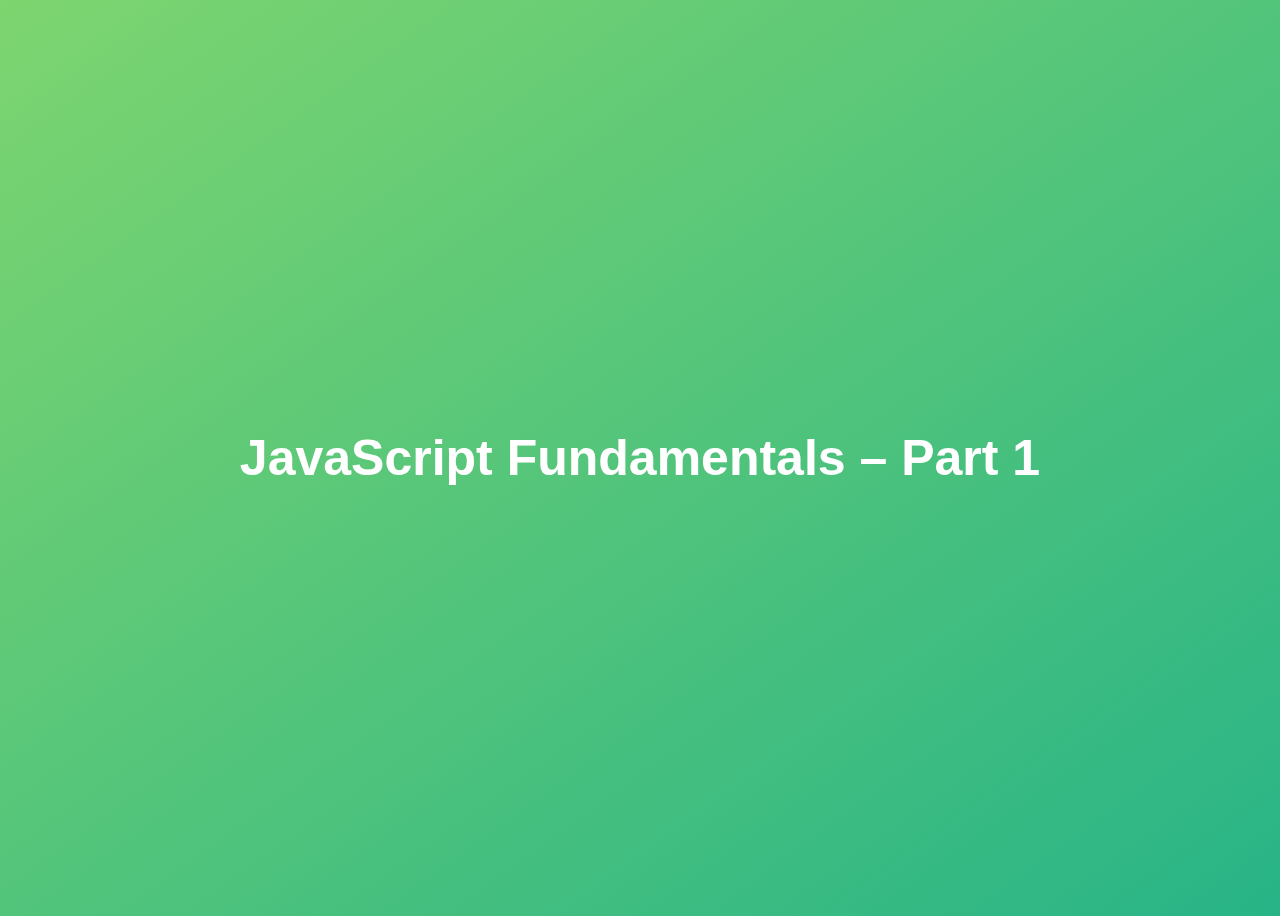
<file: 01-Fundamentals-Part-1/final/index.html>
<!DOCTYPE html>
<html lang="en">
  <head>
    <meta charset="UTF-8" />
    <meta name="viewport" content="width=device-width, initial-scale=1.0" />
    <meta http-equiv="X-UA-Compatible" content="ie=edge" />
    <title>JavaScript Fundamentals – Part 1</title>
    <style>
      body {
        height: 100vh;
        display: flex;
        align-items: center;
        background: linear-gradient(to top left, #28b487, #7dd56f);
      }
      h1 {
        font-family: sans-serif;
        font-size: 50px;
        line-height: 1.3;
        width: 100%;
        padding: 30px;
        text-align: center;
        color: white;
      }
    </style>
  </head>
  <body>
    <h1>JavaScript Fundamentals – Part 1</h1>

    <script src="script.js"></script>
  </body>
</html>
</file>
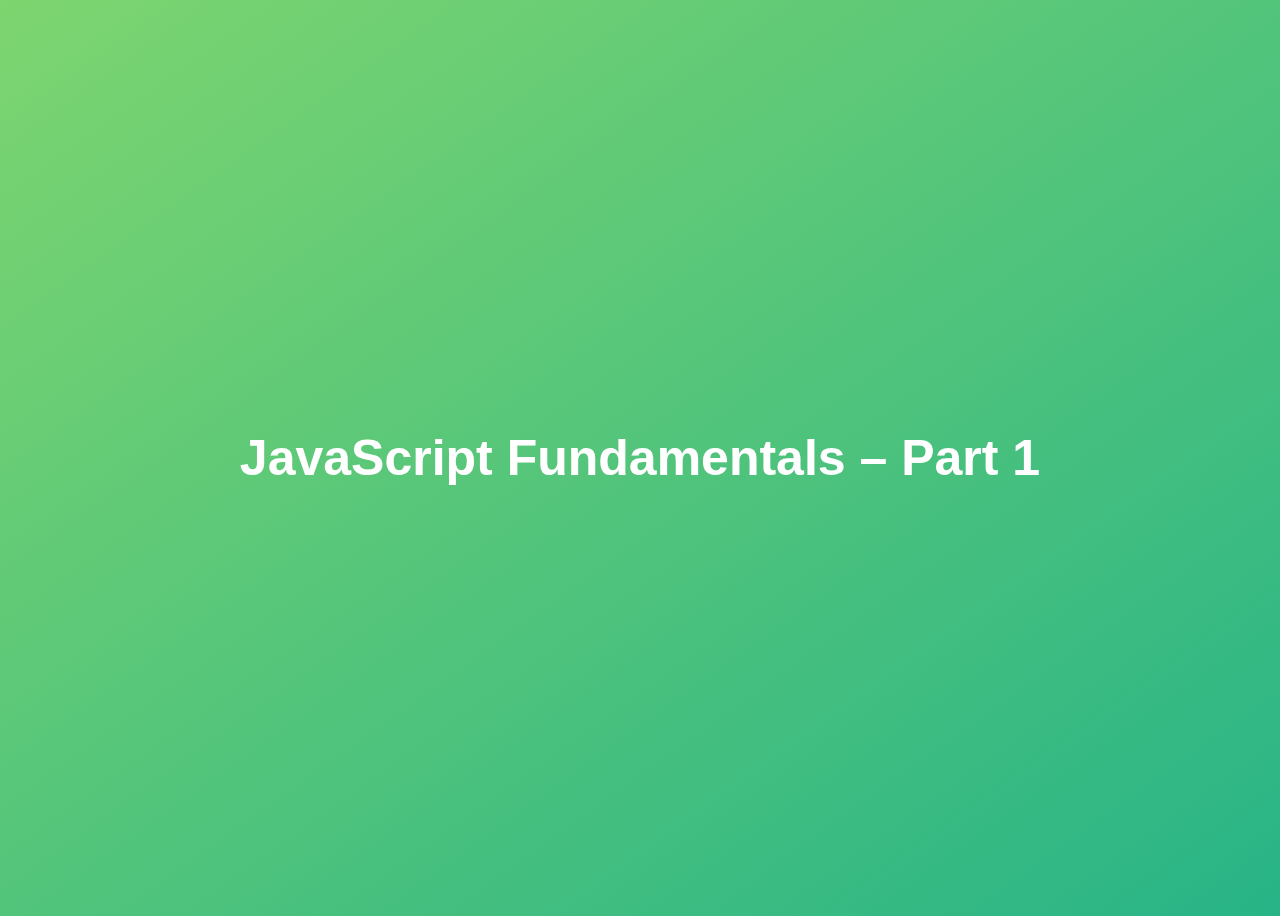
<file: 01-Fundamentals-Part-1/starter/index.html>
<!DOCTYPE html>
<html lang="en">
  <head>
    <meta charset="UTF-8" />
    <meta name="viewport" content="width=device-width, initial-scale=1.0" />
    <meta http-equiv="X-UA-Compatible" content="ie=edge" />
    <title>JavaScript Fundamentals – Part 1</title>
    <style>
      body {
        height: 100vh;
        display: flex;
        align-items: center;
        background: linear-gradient(to top left, #28b487, #7dd56f);
      }
      h1 {
        font-family: sans-serif;
        font-size: 50px;
        line-height: 1.3;
        width: 100%;
        padding: 30px;
        text-align: center;
        color: white;
      }
    </style>
  </head>
  <body>
    <h1>JavaScript Fundamentals – Part 1</h1>
  </body>
  <script src = "script.js">
  </script>
</html>
</file>
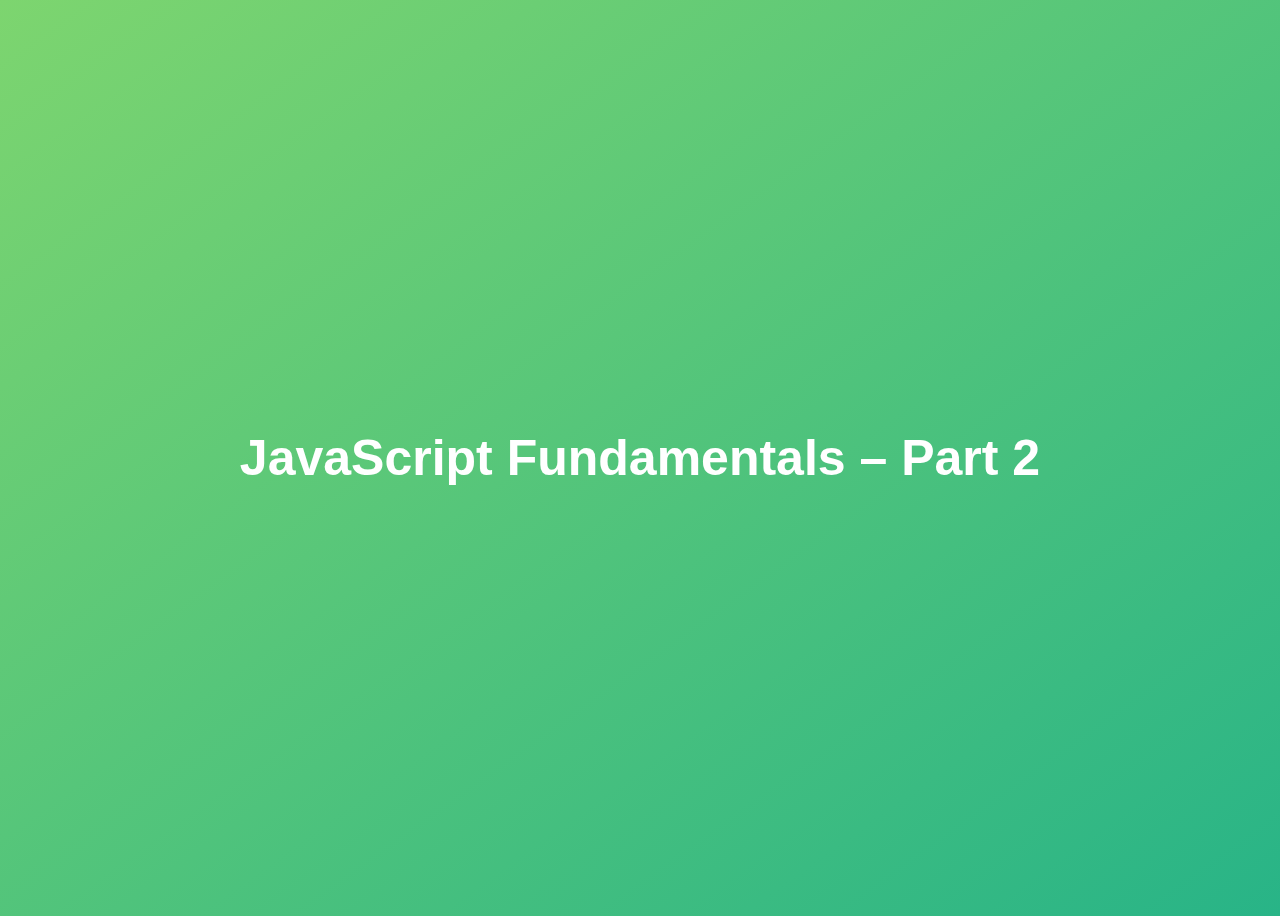
<file: 02-Fundamentals-Part-2/final/index.html>
<!DOCTYPE html>
<html lang="en">
  <head>
    <meta charset="UTF-8" />
    <meta name="viewport" content="width=device-width, initial-scale=1.0" />
    <meta http-equiv="X-UA-Compatible" content="ie=edge" />
    <title>JavaScript Fundamentals – Part 2</title>
    <style>
      body {
        height: 100vh;
        display: flex;
        align-items: center;
        background: linear-gradient(to top left, #28b487, #7dd56f);
      }
      h1 {
        font-family: sans-serif;
        font-size: 50px;
        line-height: 1.3;
        width: 100%;
        padding: 30px;
        text-align: center;
        color: white;
      }
    </style>
  </head>
  <body>
    <h1>JavaScript Fundamentals – Part 2</h1>
    <script src="script.js"></script>
  </body>
</html>
</file>
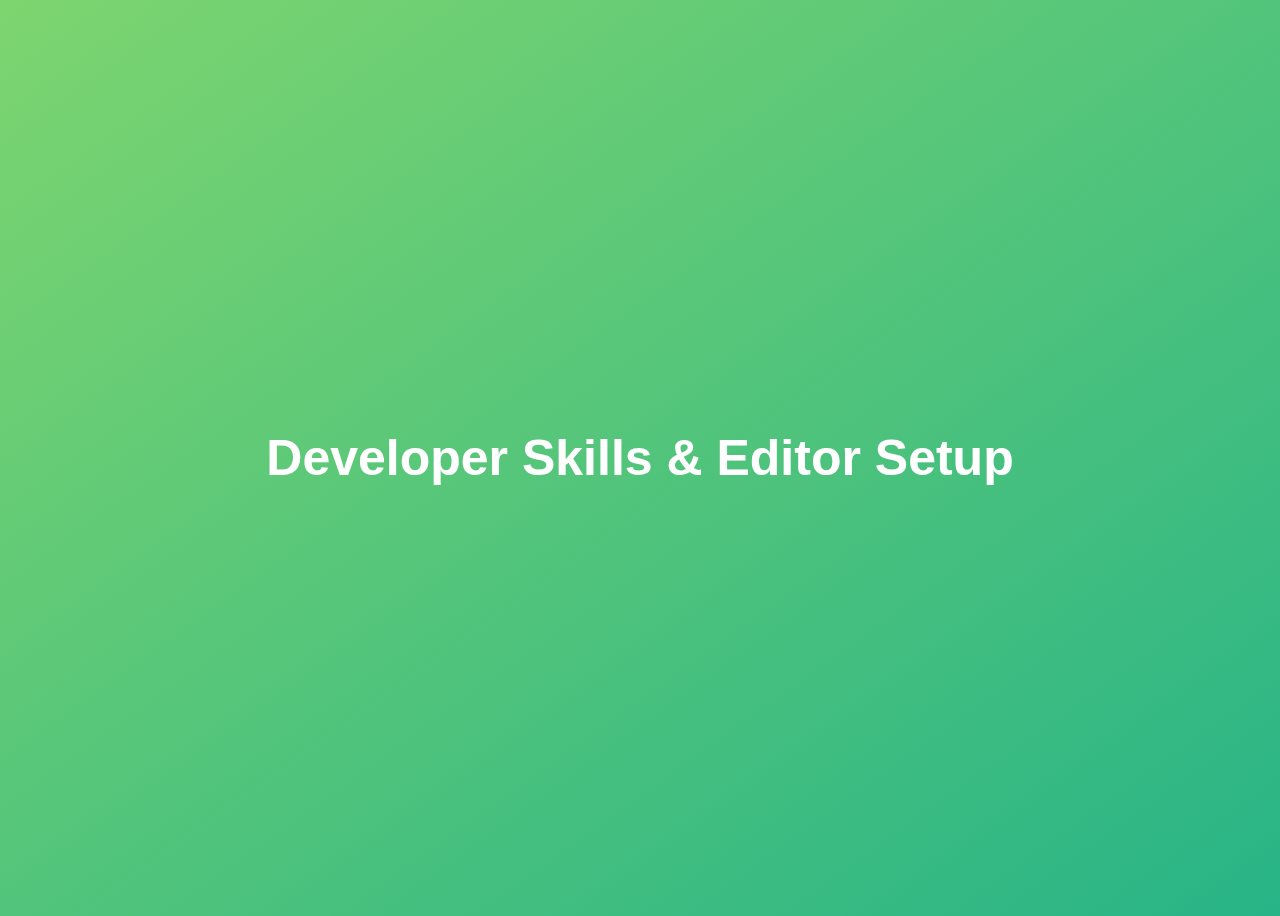
<file: 03-Developer-Skills/final/index.html>
<!DOCTYPE html>
<html lang="en">
  <head>
    <meta charset="UTF-8" />
    <meta name="viewport" content="width=device-width, initial-scale=1.0" />
    <meta http-equiv="X-UA-Compatible" content="ie=edge" />
    <title>Developer Skills & Editor Setup</title>
    <style>
      body {
        height: 100vh;
        display: flex;
        align-items: center;
        background: linear-gradient(to top left, #28b487, #7dd56f);
      }
      h1 {
        font-family: sans-serif;
        font-size: 50px;
        line-height: 1.3;
        width: 100%;
        padding: 30px;
        text-align: center;
        color: white;
      }
    </style>
  </head>
  <body>
    <h1>Developer Skills & Editor Setup</h1>
    <script src="script.js"></script>
  </body>
</html>
</file>
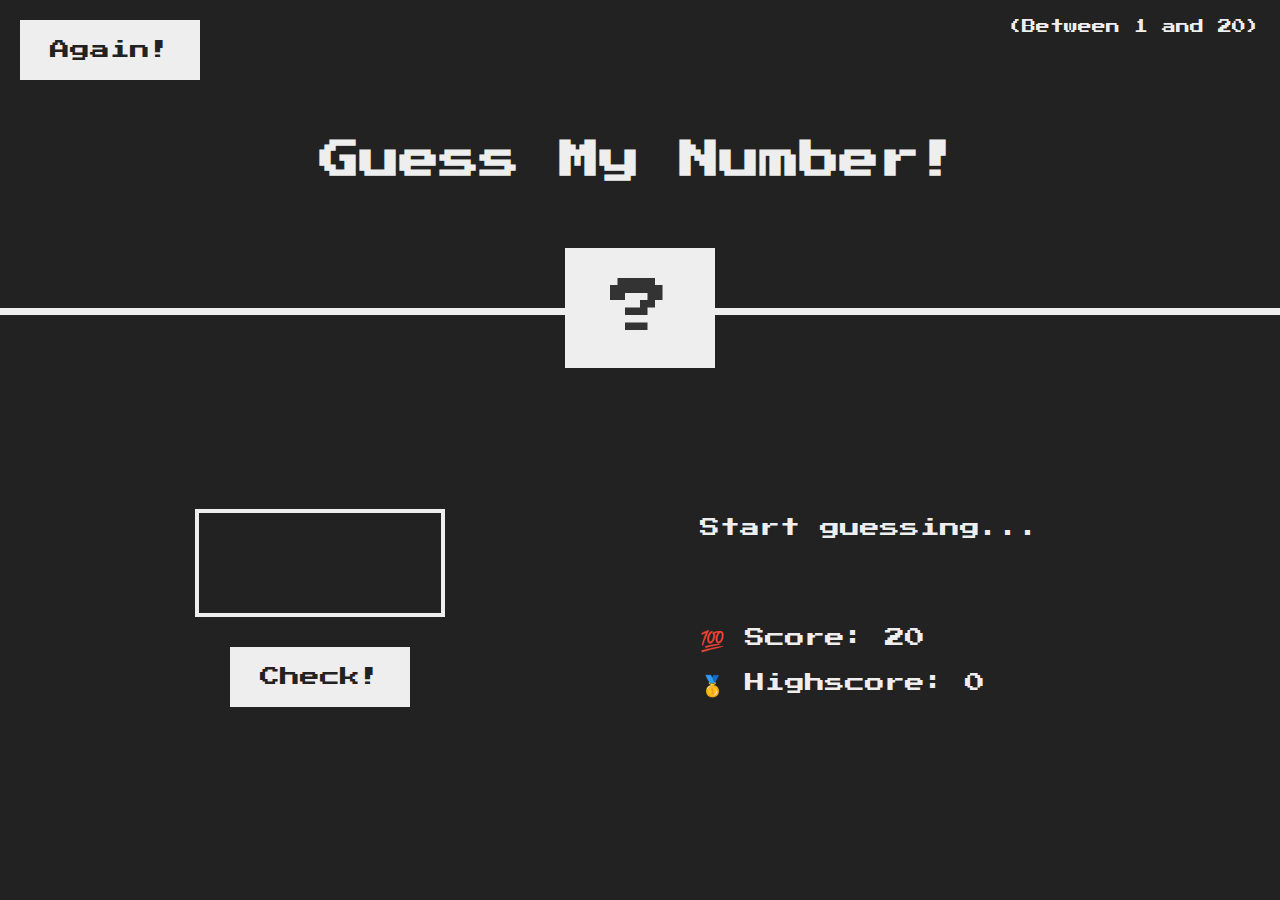
<file: 05-Guess-My-Number/final/index.html>
<!DOCTYPE html>
<html lang="en">
  <head>
    <meta charset="UTF-8" />
    <meta name="viewport" content="width=device-width, initial-scale=1.0" />
    <meta http-equiv="X-UA-Compatible" content="ie=edge" />
    <link rel="stylesheet" href="style.css" />
    <title>Guess My Number!</title>
  </head>
  <body>
    <header>
      <h1>Guess My Number!</h1>
      <p class="between">(Between 1 and 20)</p>
      <button class="btn again">Again!</button>
      <div class="number">?</div>
    </header>
    <main>
      <section class="left">
        <input type="number" class="guess" />
        <button class="btn check">Check!</button>
      </section>
      <section class="right">
        <p class="message">Start guessing...</p>
        <p class="label-score">💯 Score: <span class="score">20</span></p>
        <p class="label-highscore">
          🥇 Highscore: <span class="highscore">0</span>
        </p>
      </section>
    </main>
    <script src="script.js"></script>
  </body>
</html>
</file>
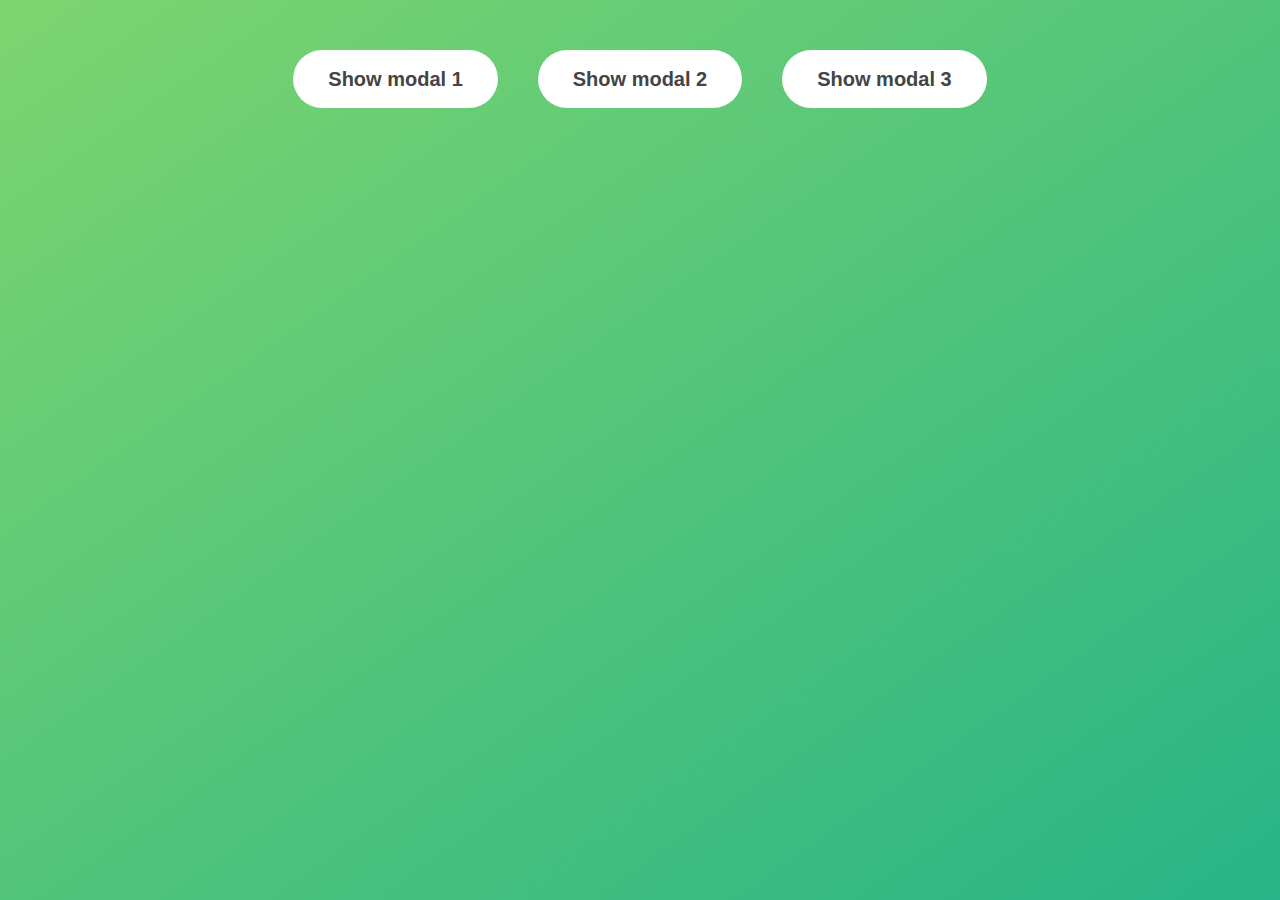
<file: 06-Modal/final/index.html>
<!DOCTYPE html>
<html lang="en">
  <head>
    <meta charset="UTF-8" />
    <meta name="viewport" content="width=device-width, initial-scale=1.0" />
    <meta http-equiv="X-UA-Compatible" content="ie=edge" />
    <link rel="stylesheet" href="style.css" />
    <title>Modal window</title>
  </head>
  <body>
    <button class="show-modal">Show modal 1</button>
    <button class="show-modal">Show modal 2</button>
    <button class="show-modal">Show modal 3</button>

    <div class="modal hidden">
      <button class="close-modal">&times;</button>
      <h1>I'm a modal window 😍</h1>
      <p>
        Lorem ipsum dolor sit amet, consectetur adipisicing elit, sed do eiusmod
        tempor incididunt ut labore et dolore magna aliqua. Ut enim ad minim
        veniam, quis nostrud exercitation ullamco laboris nisi ut aliquip ex ea
        commodo consequat. Duis aute irure dolor in reprehenderit in voluptate
        velit esse cillum dolore eu fugiat nulla pariatur. Excepteur sint
        occaecat cupidatat non proident, sunt in culpa qui officia deserunt
        mollit anim id est laborum.
      </p>
    </div>
    <div class="overlay hidden"></div>

    <script src="script.js"></script>
  </body>
</html>
</file>
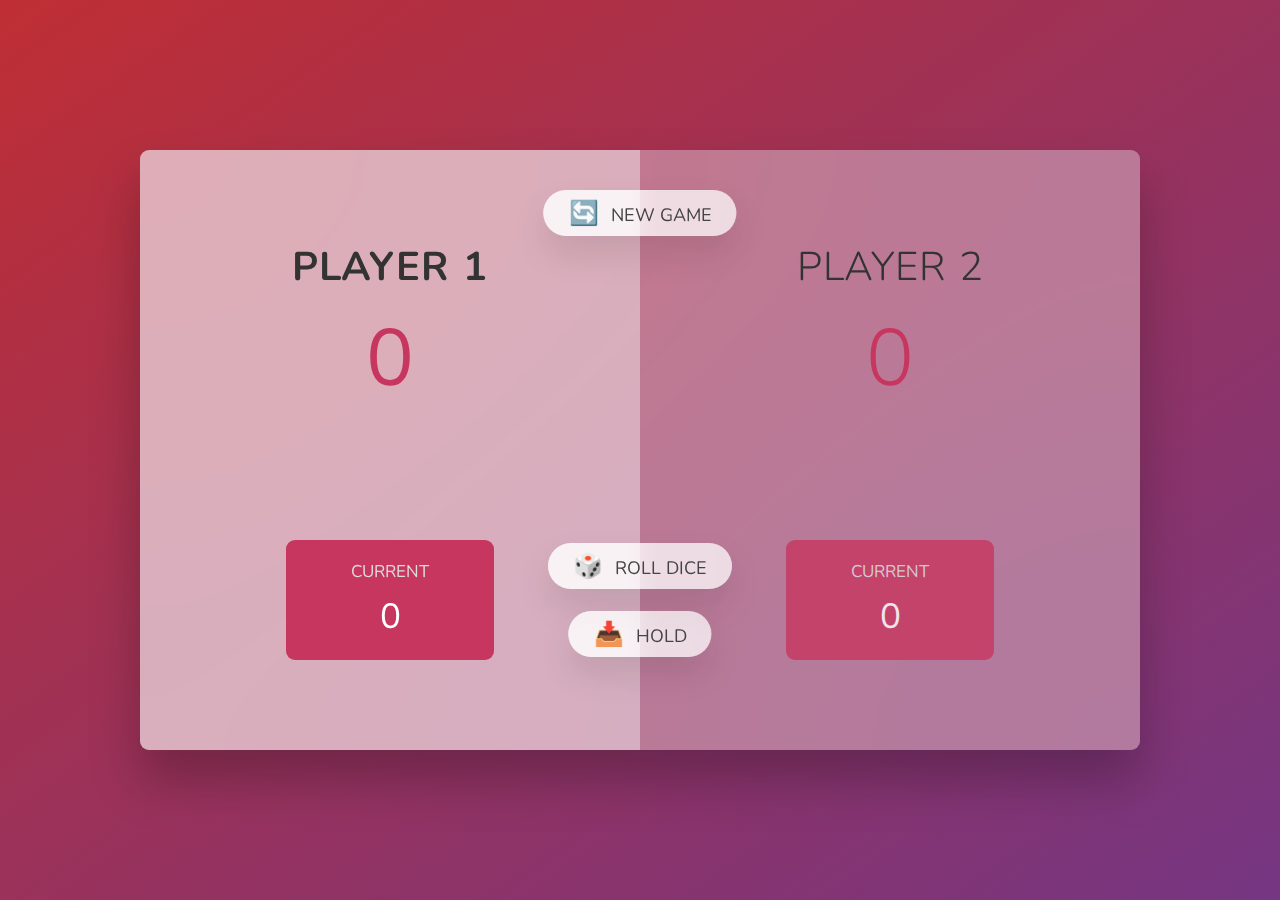
<file: 07-Pig-Game/final/index.html>
<!DOCTYPE html>
<html lang="en">
  <head>
    <meta charset="UTF-8" />
    <meta name="viewport" content="width=device-width, initial-scale=1.0" />
    <meta http-equiv="X-UA-Compatible" content="ie=edge" />
    <link rel="stylesheet" href="style.css" />
    <title>Pig Game</title>
  </head>
  <body>
    <main>
      <section class="player player--0 player--active">
        <h2 class="name" id="name--0">Player 1</h2>
        <p class="score" id="score--0">43</p>
        <div class="current">
          <p class="current-label">Current</p>
          <p class="current-score" id="current--0">0</p>
        </div>
      </section>
      <section class="player player--1">
        <h2 class="name" id="name--1">Player 2</h2>
        <p class="score" id="score--1">24</p>
        <div class="current">
          <p class="current-label">Current</p>
          <p class="current-score" id="current--1">0</p>
        </div>
      </section>

      <img src="dice-5.png" alt="Playing dice" class="dice" />
      <button class="btn btn--new">🔄 New game</button>
      <button class="btn btn--roll">🎲 Roll dice</button>
      <button class="btn btn--hold">📥 Hold</button>
    </main>
    <script src="script.js"></script>
  </body>
</html>
</file>
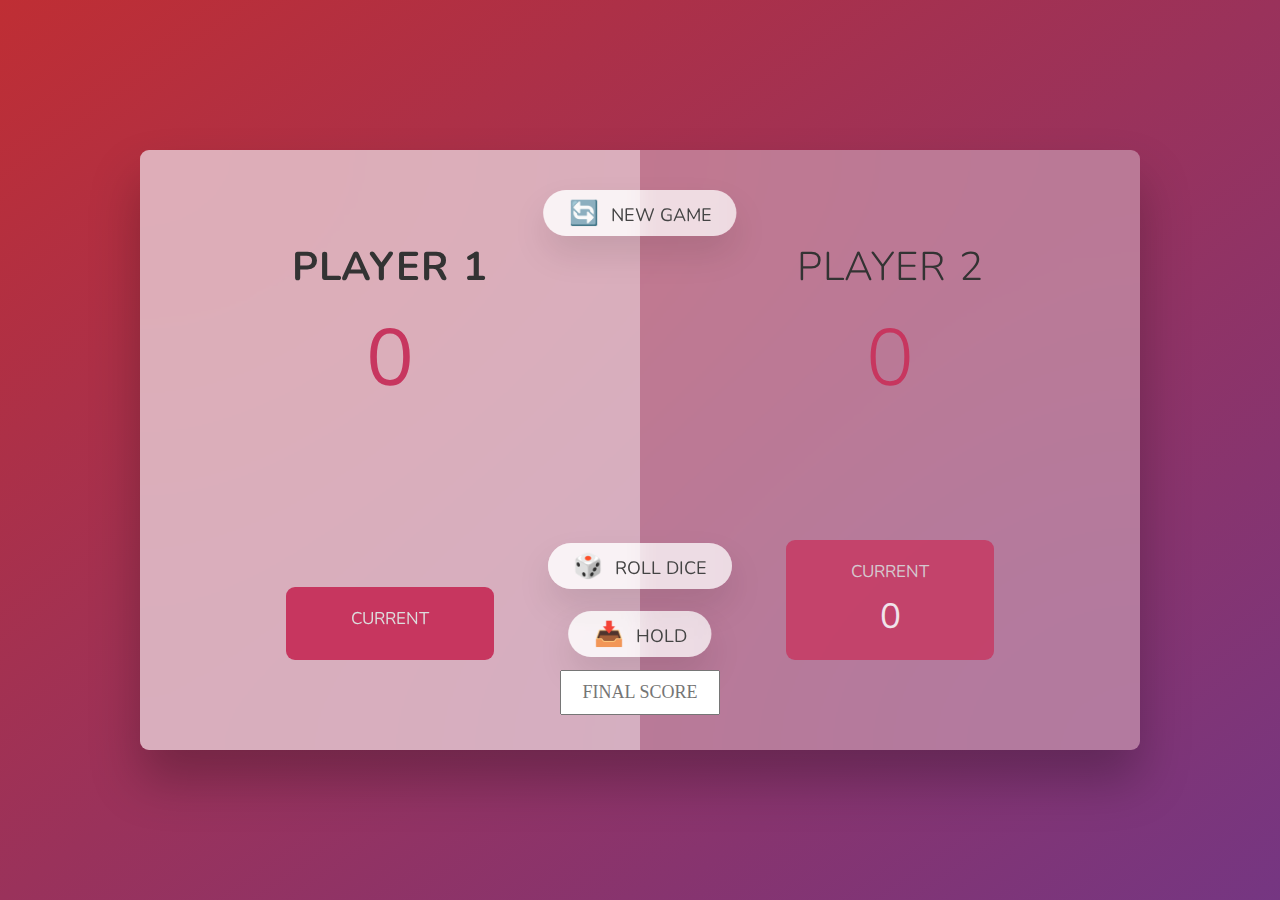
<file: 07-Pig-Game/starter/index.html>
<!DOCTYPE html>
<html lang="en">
  <head>
    <meta charset="UTF-8" />
    <meta name="viewport" content="width=device-width, initial-scale=1.0" />
    <meta http-equiv="X-UA-Compatible" content="ie=edge" />
    <link rel="stylesheet" href="style.css" />
    <title>Pig Game</title>
  </head>
  <body>
    <main>
      <body>
      <section class="player player--0 player--active">
        <h2 class="name" id="name--0">Player 1</h2>
        <p class="score" id="score--0">43</p>
        <div class="current">
          <p class="current-label">Current</p>
          <p class="current-score" id="current--0">0</p>
        </div>
      </section>
      <section class="player player--1">
        <h2 class="name" id="name--1">Player 2</h2>
        <p class="score" id="score--1">24</p>
        <div class="current">
          <p class="current-label">Current</p>
          <p class="current-score" id="current--1">0</p>
        </div>
      </section>

      <img src="dice-5.png" alt="Playing dice" class="dice" />
      <button class="btn btn--new">🔄 New game</button>
      <button class="btn btn--roll">🎲 Roll dice</button>
      <button class="btn btn--hold">📥 Hold</button>
      <input type='text' placeholder="Final score" class='final-score'> 

    </main>
    <script src="script.js"></script>
  </body>
</html>
</file>
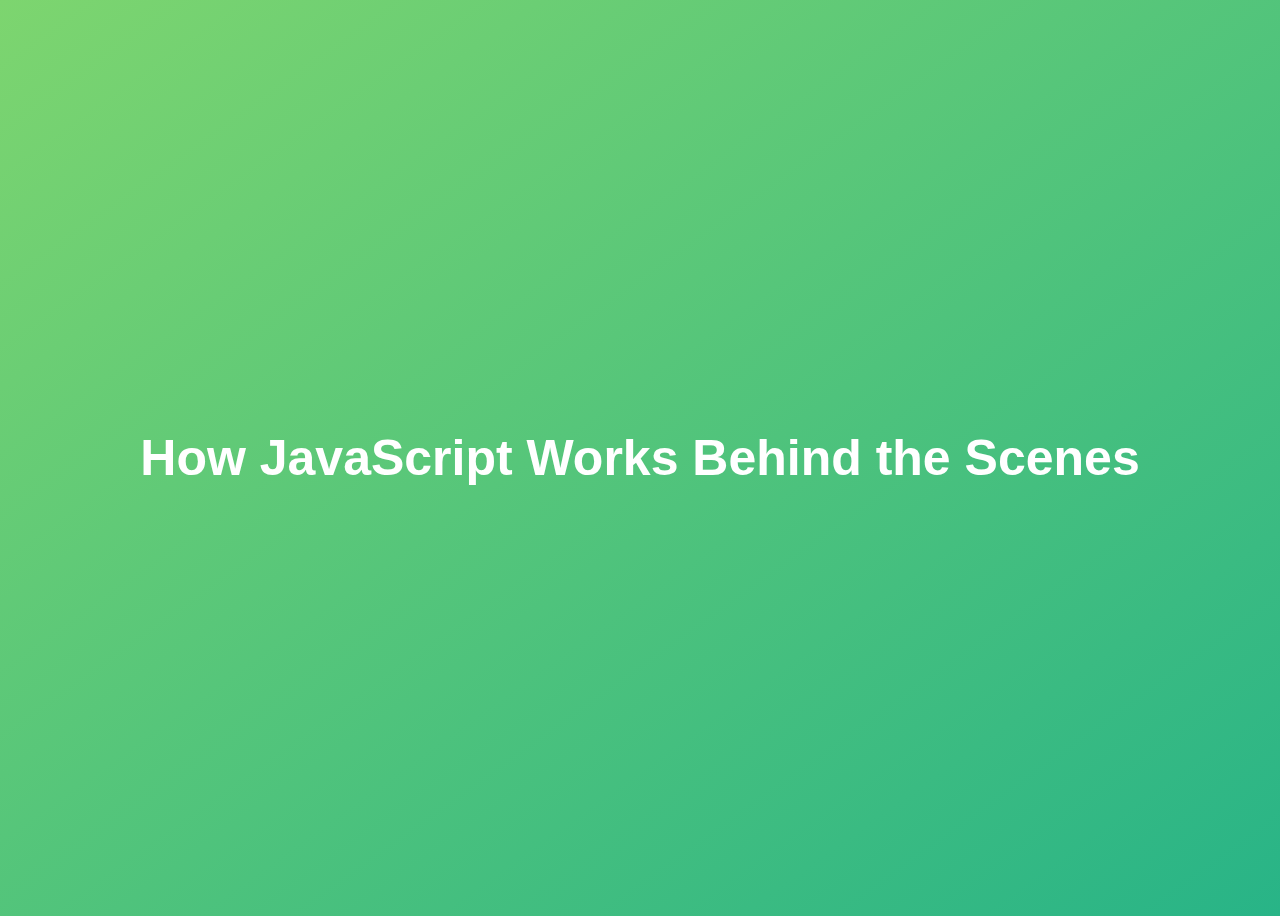
<file: 08-Behind-the-Scenes/final/index.html>
<!DOCTYPE html>
<html lang="en">
  <head>
    <meta charset="UTF-8" />
    <meta name="viewport" content="width=device-width, initial-scale=1.0" />
    <meta http-equiv="X-UA-Compatible" content="ie=edge" />
    <title>How JavaScript Works Behind the Scenes</title>
    <style>
      body {
        height: 100vh;
        display: flex;
        align-items: center;
        background: linear-gradient(to top left, #28b487, #7dd56f);
      }
      h1 {
        font-family: sans-serif;
        font-size: 50px;
        line-height: 1.3;
        width: 100%;
        padding: 30px;
        text-align: center;
        color: white;
      }
    </style>
  </head>
  <body>
    <h1>How JavaScript Works Behind the Scenes</h1>
    <script src="script.js"></script>
  </body>
</html>
</file>
<file: 05-Guess-My-Number/final/style.css>
@import url('https://fonts.googleapis.com/css?family=Press+Start+2P&display=swap');

* {
  margin: 0;
  padding: 0;
  box-sizing: inherit;
}

html {
  font-size: 62.5%;
  box-sizing: border-box;
}

body {
  font-family: 'Press Start 2P', sans-serif;
  color: #eee;
  background-color: #222;
  /* background-color: #60b347; */
}

/* LAYOUT */
header {
  position: relative;
  height: 35vh;
  border-bottom: 7px solid #eee;
}

main {
  height: 65vh;
  color: #eee;
  display: flex;
  align-items: center;
  justify-content: space-around;
}

.left {
  width: 52rem;
  display: flex;
  flex-direction: column;
  align-items: center;
}

.right {
  width: 52rem;
  font-size: 2rem;
}

/* ELEMENTS STYLE */
h1 {
  font-size: 4rem;
  text-align: center;
  position: absolute;
  width: 100%;
  top: 52%;
  left: 50%;
  transform: translate(-50%, -50%);
}

.number {
  background: #eee;
  color: #333;
  font-size: 6rem;
  width: 15rem;
  padding: 3rem 0rem;
  text-align: center;
  position: absolute;
  bottom: 0;
  left: 50%;
  transform: translate(-50%, 50%);
}

.between {
  font-size: 1.4rem;
  position: absolute;
  top: 2rem;
  right: 2rem;
}

.again {
  position: absolute;
  top: 2rem;
  left: 2rem;
}

.guess {
  background: none;
  border: 4px solid #eee;
  font-family: inherit;
  color: inherit;
  font-size: 5rem;
  padding: 2.5rem;
  width: 25rem;
  text-align: center;
  display: block;
  margin-bottom: 3rem;
}

.btn {
  border: none;
  background-color: #eee;
  color: #222;
  font-size: 2rem;
  font-family: inherit;
  padding: 2rem 3rem;
  cursor: pointer;
}

.btn:hover {
  background-color: #ccc;
}

.message {
  margin-bottom: 8rem;
  height: 3rem;
}

.label-score {
  margin-bottom: 2rem;
}
</file>
<file: 06-Modal/final/style.css>
* {
  margin: 0;
  padding: 0;
  box-sizing: inherit;
}

html {
  font-size: 62.5%;
  box-sizing: border-box;
}

body {
  font-family: sans-serif;
  color: #333;
  line-height: 1.5;
  height: 100vh;
  position: relative;
  display: flex;
  align-items: flex-start;
  justify-content: center;
  background: linear-gradient(to top left, #28b487, #7dd56f);
}

.show-modal {
  font-size: 2rem;
  font-weight: 600;
  padding: 1.75rem 3.5rem;
  margin: 5rem 2rem;
  border: none;
  background-color: #fff;
  color: #444;
  border-radius: 10rem;
  cursor: pointer;
}

.close-modal {
  position: absolute;
  top: 1.2rem;
  right: 2rem;
  font-size: 5rem;
  color: #333;
  cursor: pointer;
  border: none;
  background: none;
}

h1 {
  font-size: 2.5rem;
  margin-bottom: 2rem;
}

p {
  font-size: 1.8rem;
}

/* -------------------------- */
/* CLASSES TO MAKE MODAL WORK */
.hidden {
  display: none;
}

.modal {
  position: absolute;
  top: 50%;
  left: 50%;
  transform: translate(-50%, -50%);
  width: 70%;

  background-color: white;
  padding: 6rem;
  border-radius: 5px;
  box-shadow: 0 3rem 5rem rgba(0, 0, 0, 0.3);
  z-index: 10;
}

.overlay {
  position: absolute;
  top: 0;
  left: 0;
  width: 100%;
  height: 100%;
  background-color: rgba(0, 0, 0, 0.6);
  backdrop-filter: blur(3px);
  z-index: 5;
}
</file>
<file: 07-Pig-Game/final/style.css>
@import url('https://fonts.googleapis.com/css2?family=Nunito&display=swap');

* {
  margin: 0;
  padding: 0;
  box-sizing: inherit;
}

html {
  font-size: 62.5%;
  box-sizing: border-box;
}

body {
  font-family: 'Nunito', sans-serif;
  font-weight: 400;
  height: 100vh;
  color: #333;
  background-image: linear-gradient(to top left, #753682 0%, #bf2e34 100%);
  display: flex;
  align-items: center;
  justify-content: center;
}

/* LAYOUT */
main {
  position: relative;
  width: 100rem;
  height: 60rem;
  background-color: rgba(255, 255, 255, 0.35);
  backdrop-filter: blur(200px);
  filter: blur();
  box-shadow: 0 3rem 5rem rgba(0, 0, 0, 0.25);
  border-radius: 9px;
  overflow: hidden;
  display: flex;
}

.player {
  flex: 50%;
  padding: 9rem;
  display: flex;
  flex-direction: column;
  align-items: center;
  transition: all 0.75s;
}

/* ELEMENTS */
.name {
  position: relative;
  font-size: 4rem;
  text-transform: uppercase;
  letter-spacing: 1px;
  word-spacing: 2px;
  font-weight: 300;
  margin-bottom: 1rem;
}

.score {
  font-size: 8rem;
  font-weight: 300;
  color: #c7365f;
  margin-bottom: auto;
}

.player--active {
  background-color: rgba(255, 255, 255, 0.4);
}
.player--active .name {
  font-weight: 700;
}
.player--active .score {
  font-weight: 400;
}

.player--active .current {
  opacity: 1;
}

.current {
  background-color: #c7365f;
  opacity: 0.8;
  border-radius: 9px;
  color: #fff;
  width: 65%;
  padding: 2rem;
  text-align: center;
  transition: all 0.75s;
}

.current-label {
  text-transform: uppercase;
  margin-bottom: 1rem;
  font-size: 1.7rem;
  color: #ddd;
}

.current-score {
  font-size: 3.5rem;
}

/* ABSOLUTE POSITIONED ELEMENTS */
.btn {
  position: absolute;
  left: 50%;
  transform: translateX(-50%);
  color: #444;
  background: none;
  border: none;
  font-family: inherit;
  font-size: 1.8rem;
  text-transform: uppercase;
  cursor: pointer;
  font-weight: 400;
  transition: all 0.2s;

  background-color: white;
  background-color: rgba(255, 255, 255, 0.6);
  backdrop-filter: blur(10px);

  padding: 0.7rem 2.5rem;
  border-radius: 50rem;
  box-shadow: 0 1.75rem 3.5rem rgba(0, 0, 0, 0.1);
}

.btn::first-letter {
  font-size: 2.4rem;
  display: inline-block;
  margin-right: 0.7rem;
}

.btn--new {
  top: 4rem;
}
.btn--roll {
  top: 39.3rem;
}
.btn--hold {
  top: 46.1rem;
}

.btn:active {
  transform: translate(-50%, 3px);
  box-shadow: 0 1rem 2rem rgba(0, 0, 0, 0.15);
}

.btn:focus {
  outline: none;
}

.dice {
  position: absolute;
  left: 50%;
  top: 16.5rem;
  transform: translateX(-50%);
  height: 10rem;
  box-shadow: 0 2rem 5rem rgba(0, 0, 0, 0.2);
}

.player--winner {
  background-color: #2f2f2f;
}

.player--winner .name {
  font-weight: 700;
  color: #c7365f;
}

.hidden {
  display: none;
}
</file>
<file: 07-Pig-Game/starter/style.css>
@import url('https://fonts.googleapis.com/css2?family=Nunito&display=swap');

.final-score {
  position : absolute;
  left : 50%;
  transform: translateX(-50%);
  top: 520px;
  color: #555;
  font-size: 18px;
  font-family: 'Lato';
  text-align: center;
  padding: 10px;
  width: 160px;
  text-transform: uppercase;
}
.final-score:focus {
  outline: none;
}




* {
  margin: 0;
  padding: 0;
  box-sizing: inherit;
}

html {
  font-size: 62.5%;
  box-sizing: border-box;
}

body {
  font-family: 'Nunito', sans-serif;
  font-weight: 400;
  height: 100vh;
  color: #333;
  background-image: linear-gradient(to top left, #753682 0%, #bf2e34 100%);
  display: flex;
  align-items: center;
  justify-content: center;
}

/* LAYOUT */
main {
  position: relative;
  width: 100rem;
  height: 60rem;
  background-color: rgba(255, 255, 255, 0.35);
  backdrop-filter: blur(200px);
  filter: blur();
  box-shadow: 0 3rem 5rem rgba(0, 0, 0, 0.25);
  border-radius: 9px;
  overflow: hidden;
  display: flex;
}

.player {
  flex: 50%;
  padding: 9rem;
  display: flex;
  flex-direction: column;
  align-items: center;
  transition: all 0.75s;
}

/* ELEMENTS */
.name {
  position: relative;
  font-size: 4rem;
  text-transform: uppercase;
  letter-spacing: 1px;
  word-spacing: 2px;
  font-weight: 300;
  margin-bottom: 1rem;
}

.score {
  font-size: 8rem;
  font-weight: 300;
  color: #c7365f;
  margin-bottom: auto;
}

.player--active {
  background-color: rgba(255, 255, 255, 0.4);
}
.player--active .name {
  font-weight: 700;
}
.player--active .score {
  font-weight: 400;
}

.player--active .current {
  opacity: 1;
}

.current {
  background-color: #c7365f;
  opacity: 0.8;
  border-radius: 9px;
  color: #fff;
  width: 65%;
  padding: 2rem;
  text-align: center;
  transition: all 0.75s;
}

.current-label {
  text-transform: uppercase;
  margin-bottom: 1rem;
  font-size: 1.7rem;
  color: #ddd;
}

.current-score {
  font-size: 3.5rem;
}

/* ABSOLUTE POSITIONED ELEMENTS */
.btn {
  position: absolute;
  left: 50%;
  transform: translateX(-50%);
  color: #444;
  background: none;
  border: none;
  font-family: inherit;
  font-size: 1.8rem;
  text-transform: uppercase;
  cursor: pointer;
  font-weight: 400;
  transition: all 0.2s;

  background-color: white;
  background-color: rgba(255, 255, 255, 0.6);
  backdrop-filter: blur(10px);

  padding: 0.7rem 2.5rem;
  border-radius: 50rem;
  box-shadow: 0 1.75rem 3.5rem rgba(0, 0, 0, 0.1);
}

.btn::first-letter {
  font-size: 2.4rem;
  display: inline-block;
  margin-right: 0.7rem;
}

.btn--new {
  top: 4rem;
}
.btn--roll {
  top: 39.3rem;
}
.btn--hold {
  top: 46.1rem;
}

.btn:active {
  transform: translate(-50%, 3px);
  box-shadow: 0 1rem 2rem rgba(0, 0, 0, 0.15);
}

.btn:focus {
  outline: none;
}

.dice {
  position: absolute;
  left: 50%;
  top: 16.5rem;
  transform: translateX(-50%);
  height: 10rem;
  box-shadow: 0 2rem 5rem rgba(0, 0, 0, 0.2);
}

.player--winner {
  background-color: #2f2f2f;
}

.player--winner .name {
  font-weight: 700;
  color: #c7365f;
}
</file>
